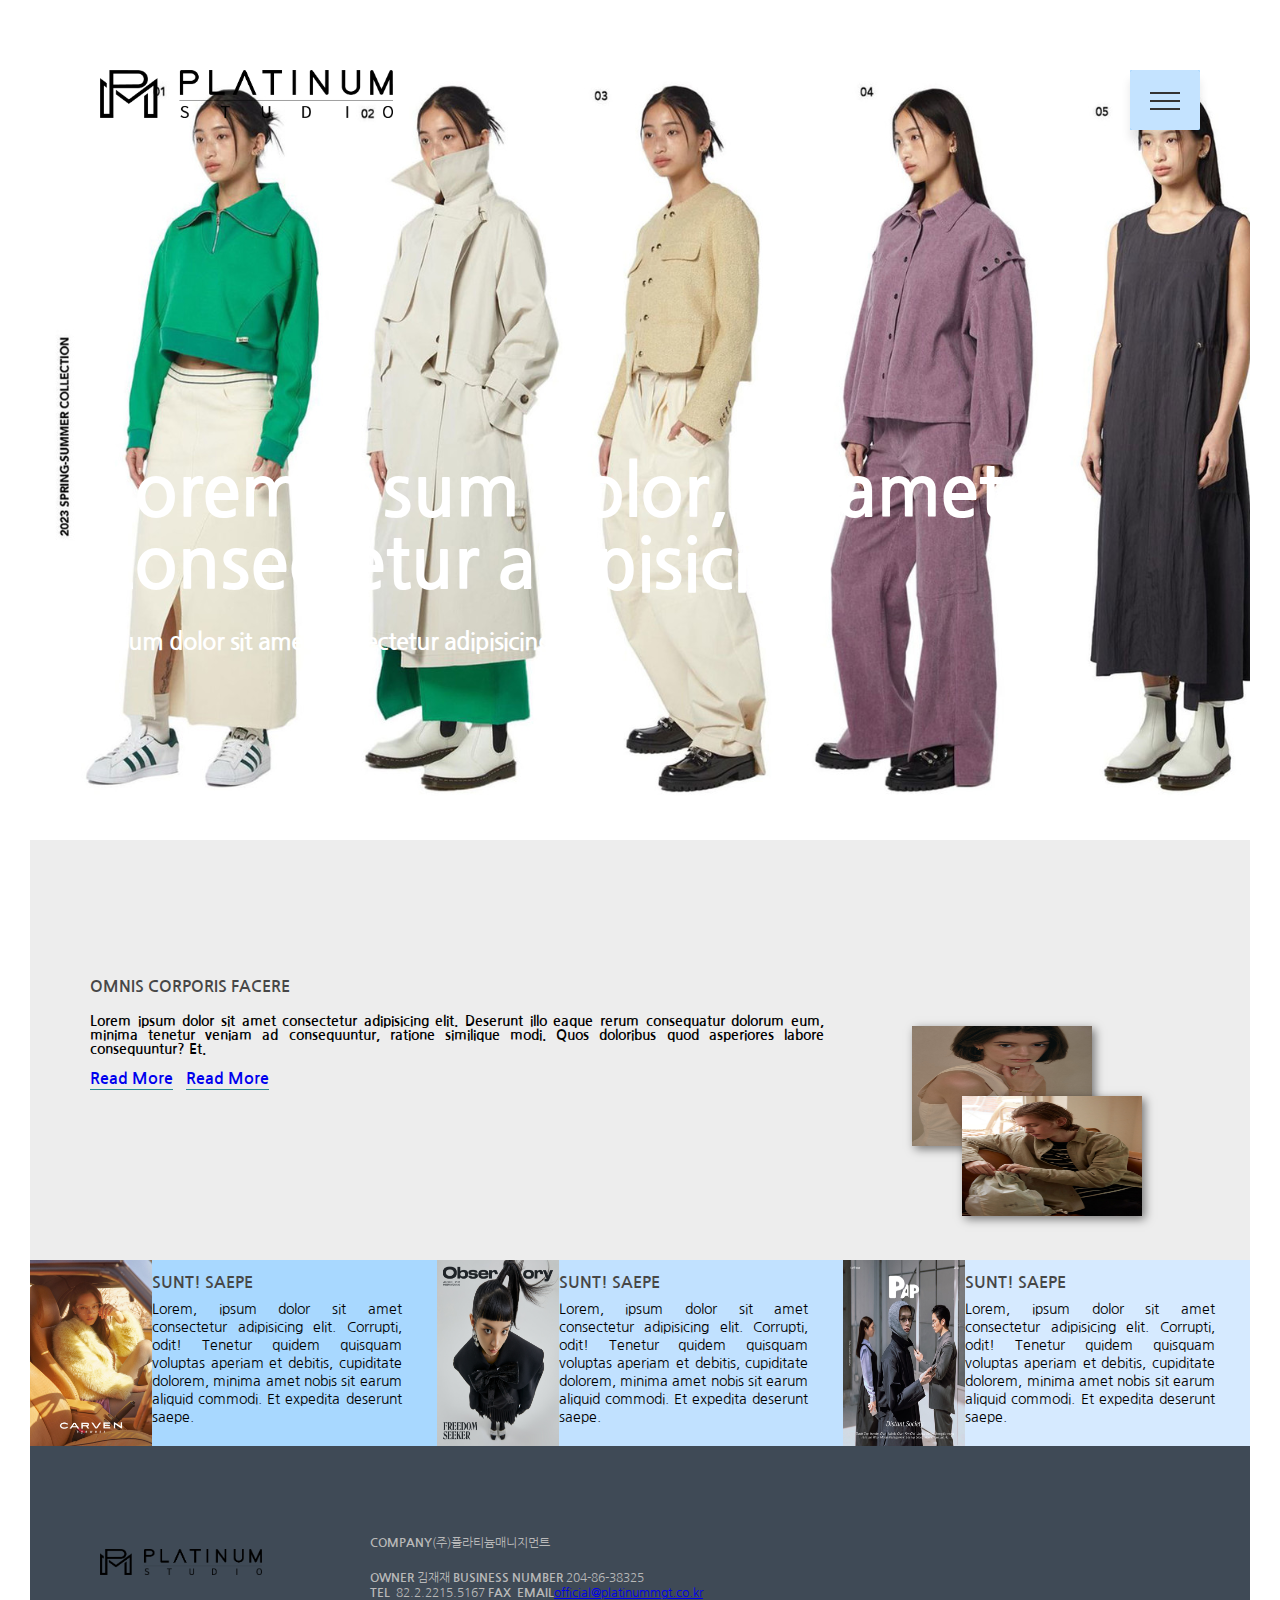
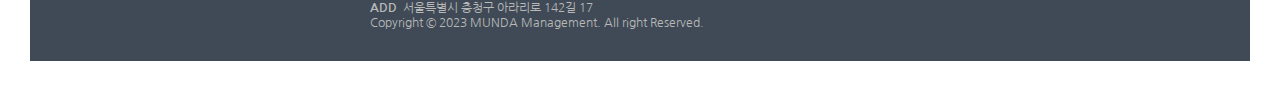
<file: index.html>
<!DOCTYPE html>
<html lang="ko">

<head>
    <meta charset="UTF-8">
    <meta name="viewport" content="width=device-width, initial-scale=1.0">
    <title>Platinum Studio</title>
    <link rel="stylesheet" href="css/index.css">
</head>

<body>
    <nav class="nav">
        <input type="checkbox" class="nav-checkbox" id="nav-toggle">
        <label for="nav-toggle" class="nav-button"><span class="nav-icon">&nbsp;</span></label>
        <div class="nav-bg">&nbsp;</div>
        <div class="nav-body">
            <ul class="nav-list">
                <li class="nav-item">
                    <a href="#" class="nav-link">
                        <span>01</span>
                        About</a>
                </li>
                <li class="nav-item">
                    <a href="#" class="nav-link">
                        <span>02</span>
                        Lookbook</a>
                </li>
                <li class="nav-item">
                    <a href="#" class="nav-link">
                        <span>03</span>
                        Videos</a>
                </li>
                <li class="nav-item">
                    <a href="#" class="nav-link">
                        <span>04</span>
                        Branding</a>
                </li>
            </ul>
        </div>
    </nav>
    <!-- 1.header -->
    <!-- header>.logo-text+.header-text>.header-text-main+.header-text-sub -->
    <header>
        <div class="logo-img"><img src="./images/17751f07a255f.png" alt="로고사진"></div>
        <div class="header-text">
            <div class="header-text-main">
                Lorem ipsum dolor, sit amet <br>consectetur adipisicing
            </div>
            <div class="header-text-sub">
                ipsum dolor sit amet consectetur adipisicing elit.
            </div>
        </div>
    </header>
    <!-- 2.main -->
    <!-- main>section.section-about -->
    <main>
        <section class="section-about">
            <h2>Aliquid laborum </h2>
            <div class="section-about-words">
                <h3>Omnis corporis facere</h3>
                <p>Lorem ipsum dolor sit amet consectetur adipisicing elit. Deserunt illo eaque rerum consequatur
                    dolorum eum, minima tenetur veniam ad consequuntur, ratione similique modi. Quos doloribus quod
                    asperiores labore consequuntur? Et.</p>
                <a href="#" class="btn-text u-margin-right-small">Read More</a>
                <a href="#" class="btn-text">Read More</a>
            </div>
            <div class="section-about-photo">
                <div class="photo"><img src="./images/20b17cce1d459.jpg" alt="photo1"></div>
                <div class="photo"><img src="./images/4c1bd4fa51fc4.jpg" alt="photo2"></div>
            </div>
        </section>
        <section class="section-etc">
            <!-- .etc.etc-1>.etc-icon+.etc-text>h3+p -->
            <div class="etc etc-1">
                <div class="etc-icon"><img src="./images/6b76ebef91442.jpg" alt=""></div>
                <div class="etc-text">
                    <h3>Sunt! saepe</h3>
                    <p>Lorem, ipsum dolor sit amet consectetur adipisicing elit. Corrupti, odit! Tenetur quidem quisquam
                        voluptas aperiam et debitis, cupiditate dolorem, minima amet nobis sit earum aliquid commodi. Et
                        expedita deserunt saepe.</p>
                </div>
            </div>
            <div class="etc etc-2">
                <div class="etc-icon"><img src="./images/f8b2d2c407daf.png" alt=""></div>
                <div class="etc-text">
                    <h3>Sunt! saepe</h3>
                    <p>Lorem, ipsum dolor sit amet consectetur adipisicing elit. Corrupti, odit! Tenetur quidem quisquam
                        voluptas aperiam et debitis, cupiditate dolorem, minima amet nobis sit earum aliquid commodi. Et
                        expedita deserunt saepe.</p>
                </div>
            </div>
            <div class="etc etc-3">
                <div class="etc-icon"><img src="./images/d3bd4c72d54d2.jpg" alt=""></div>
                <div class="etc-text">
                    <h3>Sunt! saepe</h3>
                    <p>Lorem, ipsum dolor sit amet consectetur adipisicing elit. Corrupti, odit! Tenetur quidem quisquam
                        voluptas aperiam et debitis, cupiditate dolorem, minima amet nobis sit earum aliquid commodi. Et
                        expedita deserunt saepe.</p>
                </div>
            </div>
        </section>
    </main>
    <!-- 3.footer -->
    <footer>
        <div class="logo-text-footer"><img src="./images/17751f07a255f.png" alt="로고사진"></div>
        <div class="copyright">
            <p><strong>COMPANY</strong>(주)플라티늄매니지먼트</p>
            <p><strong>OWNER</strong> 김재재 <strong>BUSINESS NUMBER</strong> 204-86-38325</p>
            <p><strong>TEL &nbsp;</strong>82.2.2215.5167  <strong>FAX &nbsp;</strong><strong>EMAIL</strong><a href="official@MUNDA.co.kr">official@platinummgt.co.kr</a></p>
            <p><strong>ADD &nbsp;</strong>서울특별시 충청구 아라리로 142길 17</p>
            <p>Copyright &copy; 2023 MUNDA Management. All right Reserved.</p>
        </div>
    </footer>

</body>

</html>
</file>
<file: css/index.css>
@import url("https://fonts.googleapis.com/css2?family=Lato:wght@100;300;400;700;900&family=Nanum+Gothic:wght@400;700;800&family=Noto+Sans+KR:wght@100;200;300;400;500;600;700;800;900&display=swap");
@import url("https://fonts.googleapis.com/css2?family=Material+Symbols+Outlined:opsz,wght,FILL,GRAD@24,400,0,0");

* {
    margin: 0;
    padding: 0;
    box-sizing: border-box;
}

html {
    font-size: 62.5%;
}

body {
    padding: 3rem;
    font-family: "Nanum Gothic", sans-serif;
}

@keyframes moveInLeft {
    0% {
        opacity: 0.1;
        transform: translateX(-8rem);
    }

    80% {
        transform: translateX(1rem);
    }

    100% {
        opacity: 1;
        transform: translateX(0);
    }
}

@keyframes moveInRight {
    0% {
        opacity: 0.1;
        transform: translateX(8rem);
    }

    80% {
        transform: translateX(-1rem);
    }

    100% {
        opacity: 1;
        transform: translateX(0);
    }
}

h2 {
    padding: 1rem 0;
    font-size: 2.4rem;
    font-weight: 800;
    text-transform: uppercase;
    -webkit-background-clip: text;
    -webkit-text-fill-color: transparent;
    transition: all 0.5s;
}

h2:hover {
    padding-left: 1.5rem;
}

h3 {
    padding: 0.5rem 0;
    color: #474747;
    font-size: 1.6rem;
    font-weight: 700;
    text-transform: uppercase;
}

.u-margin-right-small {
    margin-right: 1rem;
}

.u-margin-right-medium {
    margin-right: 2rem;
}

.u-margin-right-big {
    margin-right: 3rem;
}

.btn-text {
    font-size: 1.6rem;
    font-weight: 700;
    text-decoration: none;
    display: inline-block;
    padding-bottom: 3px;
    border-bottom: 1px solid #258a91;
    transition: all 0.5s;
    margin-bottom: 2rem;
}

.btn-text:hover {
    color: #fff;
    background-color: #1f9cfd;
    border-bottom: 1px solid transparent;
}

.nav-checkbox {
    display: none;
}

.nav-button {
    background: #c4e3ff;
    width: 7rem;
    height: 6rem;
    position: fixed;
    top: 7rem;
    right: 8rem;
    z-index: 2000;
    cursor: pointer;
    border-radius: 2px;
    box-shadow: 0 1rem 1rem rgba(0, 0, 0, 0.1);
    text-align: center;
}

.nav-bg {
    background-image: radial-gradient(#258a91, #1f9cfd);
    width: 7rem;
    height: 6rem;
    position: fixed;
    top: 7rem;
    right: 8rem;
    z-index: 1000;
    cursor: pointer;
    border-radius: 2px;
    text-align: center;
    transition: all 0.8s;
}

.nav-checkbox:checked~.nav-bg {
    transform: scale(80);
}

.nav-icon {
    position: relative;
    margin-top: 3rem;
    display: block;
}

.nav-icon::before {
    top: -0.8rem;
}

.nav-icon::after {
    top: 0.8rem;
}

.nav-icon::before,
.nav-icon::after {
    position: absolute;
    content: "";
    left: 0;
    transition: all 0.2s;
}

.nav-icon,
.nav-icon::before,
.nav-icon::after {
    width: 3rem;
    height: 2px;
    background: #333;
    display: inline-block;
}

.nav-button:hover .nav-icon::before {
    top: -1rem;
}

.nav-button:hover .nav-icon::after {
    top: 1rem;
}

.nav-checkbox:checked~.nav-button .nav-icon::before {
    top: 0;
    transform: rotate(135deg);
}

.nav-checkbox:checked~.nav-button .nav-icon::after {
    top: 0;
    transform: rotate(-135deg);
}

.nav-checkbox:checked~.nav-button .nav-icon {
    background: transparent;
}

.nav-checkbox:checked~.nav-body {
    opacity: 1;
    left: 0;
}

.nav-body {
    position: fixed;
    top: 0;
    left: -120%;
    width: 100vw;
    height: 100vh;
    z-index: 1500;
    opacity: 0;
    transition: all 0.8s;
}

.nav-list {
    position: absolute;
    left: 50%;
    top: 50%;
    transform: translate(-50%, -50%);
    list-style: none;
    width: 100%;
    text-align: center;
}

.nav-link {
    display: inline-block;
    font-size: 3rem;
    font-weight: 300;
    padding: 1rem 2rem;
    color: #fff;
    text-decoration: none;
    text-transform: uppercase;
    transition: all 0.4s;
    background-image: linear-gradient(120deg, transparent 0%, transparent 50%, #fff 50%);
    background-size: 220%;
}

.nav-link:hover {
    color: #258a91;
    background-position: 100%;
    transform: translateX(1rem);
}

.nav-link span {
    display: inline-block;
    margin-right: 1.5rem;
}

header {
    width: 100%;
    height: 90vh;
    background-image: url(../images/b57eabfbd2073.jpg);
    background-blend-mode: multiply;
    background-size: cover;
    position: relative;
}

header .logo-img {
    width: 80%;
    position: absolute;
    left: 7rem;
    top: 4rem;
    animation-name: moveInLeft;
    animation-duration: 1s;
    animation-iteration-count: 5;
    animation-delay: 2s;
    animation-fill-mode: backwards;
}

header .logo-img img {
    width: 30%;
}

header .header-text {
    position: absolute;
    left: 7rem;
    bottom: 23%;
    color: #fff;
    letter-spacing: -0.1rem;
    font-weight: 700;
}

header .header-text-main {
    font-size: 7.2rem;
    line-height: 7.2rem;
    animation-name: moveInRight;
    animation-duration: 1s;
    animation-delay: 1s;
    animation-fill-mode: backwards;
}

header .header-text-sub {
    font-size: 2.4rem;
    margin-top: 3rem;
    animation-name: moveInLeft;
    animation-duration: 1s;
    animation-delay: 1.5s;
    animation-fill-mode: backwards;
}

main {
    display: flex;
    flex-wrap: wrap;
}

main .section-about {
    background: #ededed;
    padding: 7rem 0 6.5rem 6rem;
    width: 66.66666%;
    min-height: 42rem;
}

@media screen and (min-width: 900px) and (max-width: 1400px) {
    main .section-about {
        width: 100%;
    }
}

@media screen and (min-width: 701px) and (max-width: 899px) {
    main .section-about {
        width: 100%;
        height: 54rem;
        padding: 7rem 6rem 6.5rem 6rem;
    }
}

@media screen and (max-width: 700px) {
    main .section-about {
        width: 100%;
        height: 66rem;
        padding: 7rem 6rem 7rem 6rem;
    }
}

main .section-about-words {
    width: 65%;
    padding: 2rem 2rem 0 0;
}

@media screen and (min-width: 701px) and (max-width: 899px) {
    main .section-about-words {
        width: 100%;
    }
}

@media screen and (max-width: 700px) {
    main .section-about-words {
        width: 100%;
    }
}

main .section-about-words p {
    padding: 1.5rem 0;
    font-size: 1.4rem;
    font-weight: 700;
    text-align: justify;
}

main .section-about-photo {
    position: relative;
    width: 35%;
    left: 70%;
    top: -40%;
}

@media screen and (min-width: 701px) and (max-width: 899px) {
    main .section-about-photo {
        left: 0%;
        top: 0;
        width: 100%;
    }
}

@media screen and (max-width: 700px) {
    main .section-about-photo {
        left: 0%;
        top: 0;
        width: 100%;
    }
}

main .section-about-photo .photo {
    position: absolute;
    width: 18rem;
    height: 12rem;
    transition: all 0.5s;
}

@media screen and (min-width: 701px) and (max-width: 899px) {
    main .section-about-photo .photo {
        top: 3rem !important;
        left: 50% !important;
    }
}

@media screen and (max-width: 700px) {
    main .section-about-photo .photo {
        top: 3rem !important;
        left: 50% !important;
    }
}

main .section-about-photo .photo:hover {
    transform: scale(1.1);
    padding: 1rem;
    border: 3px solid #258a91;
    z-index: 10;
}

main .section-about-photo .photo:nth-child(1) {
    left: 1rem;
    top: 3rem;
}

@media screen and (min-width: 701px) and (max-width: 899px) {
    main .section-about-photo .photo:nth-child(1) {
        transform: translateX(-120%);
    }
}

@media screen and (max-width: 700px) {
    main .section-about-photo .photo:nth-child(1) {
        transform: translateX(-110%);
    }
}

main .section-about-photo .photo:nth-child(2) {
    left: 6rem;
    top: 10rem;
}

main .section-about-photo img {
    width: 100%;
    height: 100%;
    box-shadow: 3px 3px 9px 0px rgba(0, 0, 0, 0.5);
}

main .section-etc {
    width: 33.33334%;
}

@media screen and (min-width: 900px) and (max-width: 1400px) {
    main .section-etc {
        width: 100%;
        display: flex;
    }
}

@media screen and (min-width: 701px) and (max-width: 899px) {
    main .section-etc {
        width: 100%;
        display: flex;
    }
}

@media screen and (max-width: 700px) {
    main .section-etc {
        width: 100%;
        display: flex;
        flex-direction: column;
    }
}

main .section-etc>[class^=etc] {
    height: 14rem;
    display: flex;
    flex-direction: row;
}

@media screen and (min-width: 900px) and (max-width: 1400px) {
    main .section-etc .etc {
        width: 33.33333%;
        height: 100% !important;
    }
}

@media screen and (min-width: 701px) and (max-width: 899px) {
    main .section-etc .etc {
        width: 33.33333%;
        height: 100% !important;
    }
}

main .section-etc img{width: 100%; height: 100%;}
main .section-etc .etc:nth-child(1) {
    background: #a8d8ff;
}

main .section-etc .etc:nth-child(2) {
    background: #c1e1ff;
}

main .section-etc .etc:nth-child(3) {
    background: #d6eaff;
}

main .section-etc .etc-icon {
    width: 30%;
    text-align: center;
}

main .section-etc .etc-icon i,
main .section-etc .etc-icon span {
    font-size: 6rem;
}

main .section-etc .etc-text {
    padding-top: 1rem;
    width: 70%;
}

main .section-etc .etc-text p {
    margin: 0.5rem 0;
    padding-right: 3.5rem;
    text-align: justify;
    font-size: 1.4rem;
}

footer {
    color: #b9b9b9;
    background: #3f4a56;
    padding: 9rem 7rem 3rem 7rem;
    display: flex;
}

@media screen and (max-width: 700px) {
    footer {
        padding: 9rem 2rem 3rem 7rem;
    }
}

footer .logo-text-footer {
    width: 25%;
    font-size: 4rem;
    font-family: "Lato", sans-serif;
    text-transform: uppercase;
}
footer .logo-text-footer img{
    width: 60%;
}

@media screen and (max-width: 700px) {
    footer .logo-text-footer {
        margin-right: 6rem;
        font-size: 3rem;
        width: 20%;
    }
}

footer .copyright {
    width: 75%;
    font-size: 1.2rem;
}

@media screen and (max-width: 700px) {
    footer .copyright {
        width: 60%;
    }
}

footer .copyright p:nth-child(1) {
    margin-bottom: 2rem;
    word-break: break-all;
    text-align: justify;
    -moz-column-count: 3;
    column-count: 3;
    -moz-column-gap: 3rem;
    column-gap: 3rem;
    -moz-column-rule-style: dashed;
    column-rule-style: dashed;
    -moz-column-rule-width: 1px;
    column-rule-width: 1px;
    -moz-column-rule-color: #888;
    column-rule-color: #888;
    -moz-column-width: 1rem;
    column-width: 1rem;
}

/*# sourceMappingURL=index.css.map */
</file>
